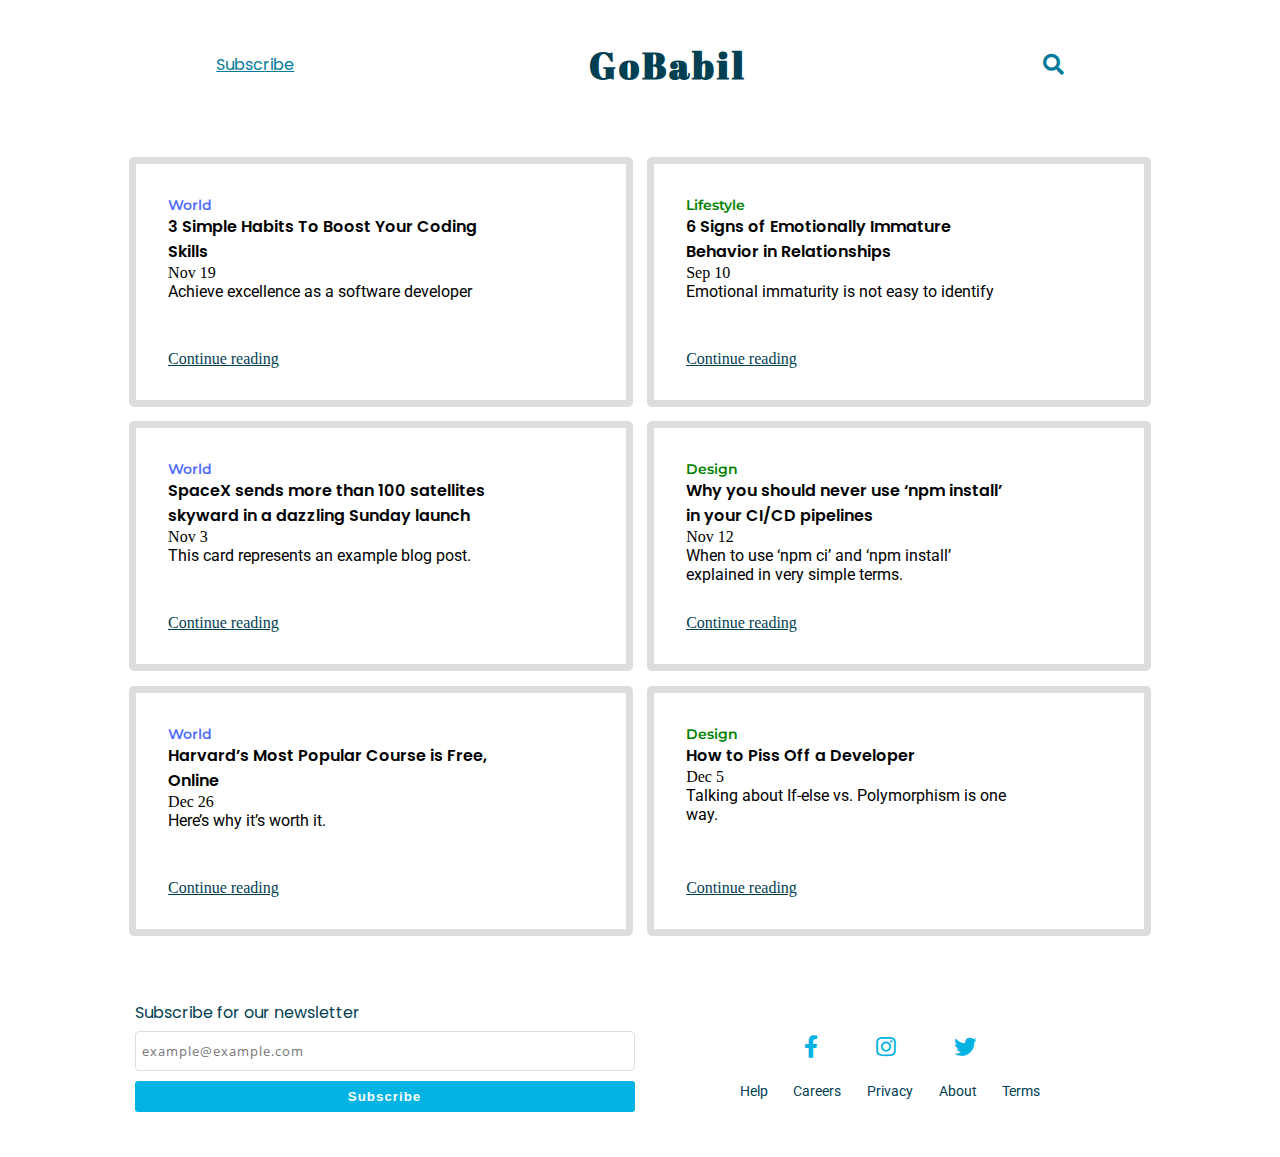
<file: index.html>
<!DOCTYPE html>
<html lang="en">
<head>
    <meta charset="UTF-8">
    <meta http-equiv="X-UA-Compatible" content="IE=7">
    <meta name="viewport" content="width=device-width, initial-scale=1.0">
    <meta name="description" content="GoBabil is a platform for sharing ideas in all fields of technology industry">
    <link rel="stylesheet" href="css/main.css">
    <link rel="stylesheet" href="https://cdnjs.cloudflare.com/ajax/libs/font-awesome/5.14.0/css/all.min.css" />
    <title>GoBabil Blog - always ideal ideas</title>
</head>
<body>
    <header id="header">
        <section class="logo header--item--1">
            <h1><a href="#">GoBabil</a></h1>
        </section>
        <a class="search" href="#"><i class="fas fa-search"></i></a>
        <a href="#" class="subscribe">Subscribe</a>
        <!-- <nav class="header--item--2">
            <ul class="nav--list">
                <li><a href="#"><i class="fas fa-search"></i></a></li>
                <li><a href="#">Write</a></li>
                <li><a href="#">Membership</a></li>
                <li><a href="#">OurStory</a></li>
            </ul>
        </nav> -->
    </header>
    <main id="main">
        <article class="post--item--1">
            <section class="upper--section">
                <section class="left--section">
                    <h6 class="blue blog--post--tag">World</h6>
                    <h2>3 Simple Habits To Boost Your Coding Skills</h2>
                    <p class="date lead">Nov 19</p>
                    <p>Achieve excellence as a software developer</p>
                </section>
                <section class="right--section">
                    <div class="post--img"></div>
                </section>
            </section>
            <section class="lower--section">
                <a href="/blog-post.html">Continue reading</a>
            </section>
        </article>
        <article class="post--item--2">
            <section class="upper--section">
                <section class="left--section">
                    <h6 class="blue blog--post--tag">World</h6>
                    <h2>SpaceX sends more than 100 satellites skyward in a dazzling Sunday launch</h2>
                    <p class="date lead">Nov 3</p>
                    <p>This card represents an example blog post.</p>
                </section>
                <section class="right--section">
                    <div class="post--img"></div>
                </section>
            </section>
            <section class="lower--section">
                <a href="/blog-post.html">Continue reading</a>
            </section>
        </article>
        <article class="post--item--3">
            <section class="upper--section">
                <section class="left--section">
                    <h6 class="blue blog--post--tag">World</h6>
                    <h2>Harvard’s Most Popular Course is Free, Online</h2>
                    <p class="date lead">Dec 26</p>
                    <p>Here’s why it’s worth it.</p>
                </section>
                <section class="right--section">
                    <div class="post--img"></div>
                </section>
            </section>
            <section class="lower--section">
                <a href="/blog-post.html">Continue reading</a>
            </section>
        </article>
        <article class="post--item--4">
            <section class="upper--section">
                <section class="left--section">
                    <h6 class="green blog--post--tag">Lifestyle</h6>
                    <h2>6 Signs of Emotionally Immature Behavior in Relationships</h2>
                    <p class="date lead">Sep 10</p>
                    <p>Emotional immaturity is not easy to identify</p>
                </section>
                <section class="right--section">
                    <div class="post--img"></div>
                </section>  
            </section>
            <section class="lower--section">
                <a href="/blog-post.html">Continue reading</a>
            </section>
        </article>
        <article class="post--item--5">
            <section class="upper--section">
                <section class="left--section">
                    <h6 class="green blog--post--tag">Design</h6>
                    <h2>Why you should never use ‘npm install’ in your CI/CD pipelines</h2>
                    <p class="date lead">Nov 12</p>
                    <p>When to use ‘npm ci’ and ‘npm install’ explained in very simple terms.</p>
                </section>
                <section class="right--section">
                    <div class="post--img"></div>
                </section>
            </section>
            <section class="lower--section">
                <a href="/blog-post.html">Continue reading</a>
            </section>
        </article>
        <article class="post--item--6">
            <section class="upper--section">
                <section class="left--section">
                    <h6 class="green blog--post--tag">Design</h6>
                    <h2>How to Piss Off a Developer</h2>
                    <p class="date lead">Dec 5</p>
                    <p>Talking about If-else vs. Polymorphism is one way.</p>
                </section>
                <section class="right--section">
                    <div class="post--img"></div>
                </section>
            </section>
            <section class="lower--section">
                <a href="/blog-post.html">Continue reading</a>
            </section>
        </article>
    </main>
    <footer>
        <div>
            <nav class="footer--nav">
                <ul class="nav--links">
                    <li><a href="#">Help</a></li>
                    <li><a href="#">Careers</a></li>
                    <li><a href="#">Privacy</a></li>
                    <li><a href="#">About</a></li>
                    <li><a href="#">Terms</a></li>
                </ul>
                <ul class="nav--social">
                    <li><a href="#"><i class="fab fa-facebook-f"></i></a></li>
                    <li><a href="#"><i class="fab fa-instagram"></i></a></li>
                    <li><a href="#"><i class="fab fa-twitter"></i></a></li>
                </ul>
            </nav>
        </div>
        
        <form>
            <label for="email">Subscribe for our newsletter</label>
            <input type="email" placeholder="example@example.com" name="email" required>
            <button type="submit" class="submit">Subscribe</button>
        </form>
    </footer>
</body>
</html>
</file>
<file: css/main.css>
@import "/css/typography.css";
@import "/css/blog-post.css";
@import "/css/header.css";
@import "/css/footer.css";

* {
  margin: 0;
  padding: 0;
  box-sizing: border-box;
}

body {
  width: calc(100vw - 5%);
  min-height: 100vh;
  /* height: auto; */
  display: grid;
  grid-template-columns: repeat(3, 1fr);
  grid-template-rows: 120px auto 100px;
  grid-template-areas:
    "header header header"
    "main main main"
    "footer footer footer";
  /* grid-gap: 5px; */
  padding: 0.3rem;
  justify-content: center;
  align-items: center;
  margin: auto;
}

#main {
  width: 90%;
  grid-area: main;
  display: grid;
  grid-template-columns: 1fr;
  grid-auto-rows: minmax(100px, auto);
  /* grid-auto-flow: column; */
  justify-content: center;
  align-items: center;
  grid-gap: 5px;
  margin: auto;
}

#main article {
  min-height: 200px;
  height: 250px;
  padding: 2rem;
  border: 7px solid #ddd;
  border-radius: 5px;
  display: flex;
  justify-content: space-between;
  align-items: flex-start;
  flex-direction: column;
}

#main article .upper--section {
  width: 100%;
  display: grid;
  grid-template-columns: minmax(200px, 400px) auto;
}

#main article .left--section {
  /* height: 80%; */
  height: auto;
  display: flex;
  justify-content: space-evenly;
  flex-direction: column;
  /* align-items: center; */
  align-items: flex-start;
  width: 100%;
}

#main article .right--section {
  /* align-items: flex-end; */
  display: flex;
  justify-content: center;
  align-items: flex-end;
  flex-direction: row;
  /* width: 100px; */
  margin: auto;
}

#main article .right--section .post--img {
  width: 100px;
  height: 100px;
  background-size: cover;
  background-position: center;
}

#main article section.lower--section a {
  color: var(--cerulean-darker);
}

#main article section.lower--section a:hover {
  color: var(--cerulean-dark);
}

#main article.post--item--1 .post--img {
  background-image: url("https://miro.medium.com/fit/c/250/166/0*Z89eo50_5JkE2JJB");
}
#main article.post--item--2 .upper--section .right--section .post--img {
  background-image: url("https://sm.mashable.com/t/mashable_me/news/s/spacex-sen/spacex-sends-more-than-100-satellites-skyward-in-a-dazzling_e41v.960.png");
}
#main article.post--item--3 .post--img {
  background-image: url("https://miro.medium.com/fit/c/250/166/0*nZbLYiQk1cQnUn-K");
}
#main article.post--item--4 .post--img {
  background-image: url("https://miro.medium.com/fit/c/250/166/1*IRhKSuSu1wSs6WtdY7CSCw.jpeg");
}
#main article.post--item--5 .post--img {
  background-image: url("https://miro.medium.com/fit/c/250/166/0*27j5O6FSbZB11Ki_");
}
#main article.post--item--6 .post--img {
  background-image: url("https://miro.medium.com/fit/c/250/166/1*SbYdWhMeHQYX89AICDLgWQ.jpeg");
}

#main article h2 {
  font-family: var(--Poppins);
  font-weight: 600;
  font-size: 1rem;
}
article p:not(.date) {
  font-family: -apple-system, BlinkMacSystemFont, "Segoe UI", Roboto, Oxygen,
    Ubuntu, Cantarell, "Open Sans", "Helvetica Neue", sans-serif;
  font-weight: 400;
}
article h6 {
  font-size: 0.9rem;
  font-family: var(--montserrat);
  font-weight: 600;
}
article h6.blue {
  color: rgb(82 110 247);
}

article h6.green {
  color: green;
}

@media screen and (min-width: 901px) {
  #main {
    grid-template-columns: 1fr 1fr;
    grid-gap: 0.9rem;
    padding: 2rem;
  }

  .post--item--1 {
    order: 0;
  }

  .post--item--2 {
    order: 2;
  }

  .post--item--3 {
    order: 4;
  }

  .post--item--4 {
    order: 1;
  }

  .post--item--5 {
    order: 3;
  }

  .post--item--6 {
    order: 5;
  }
}
</file>
